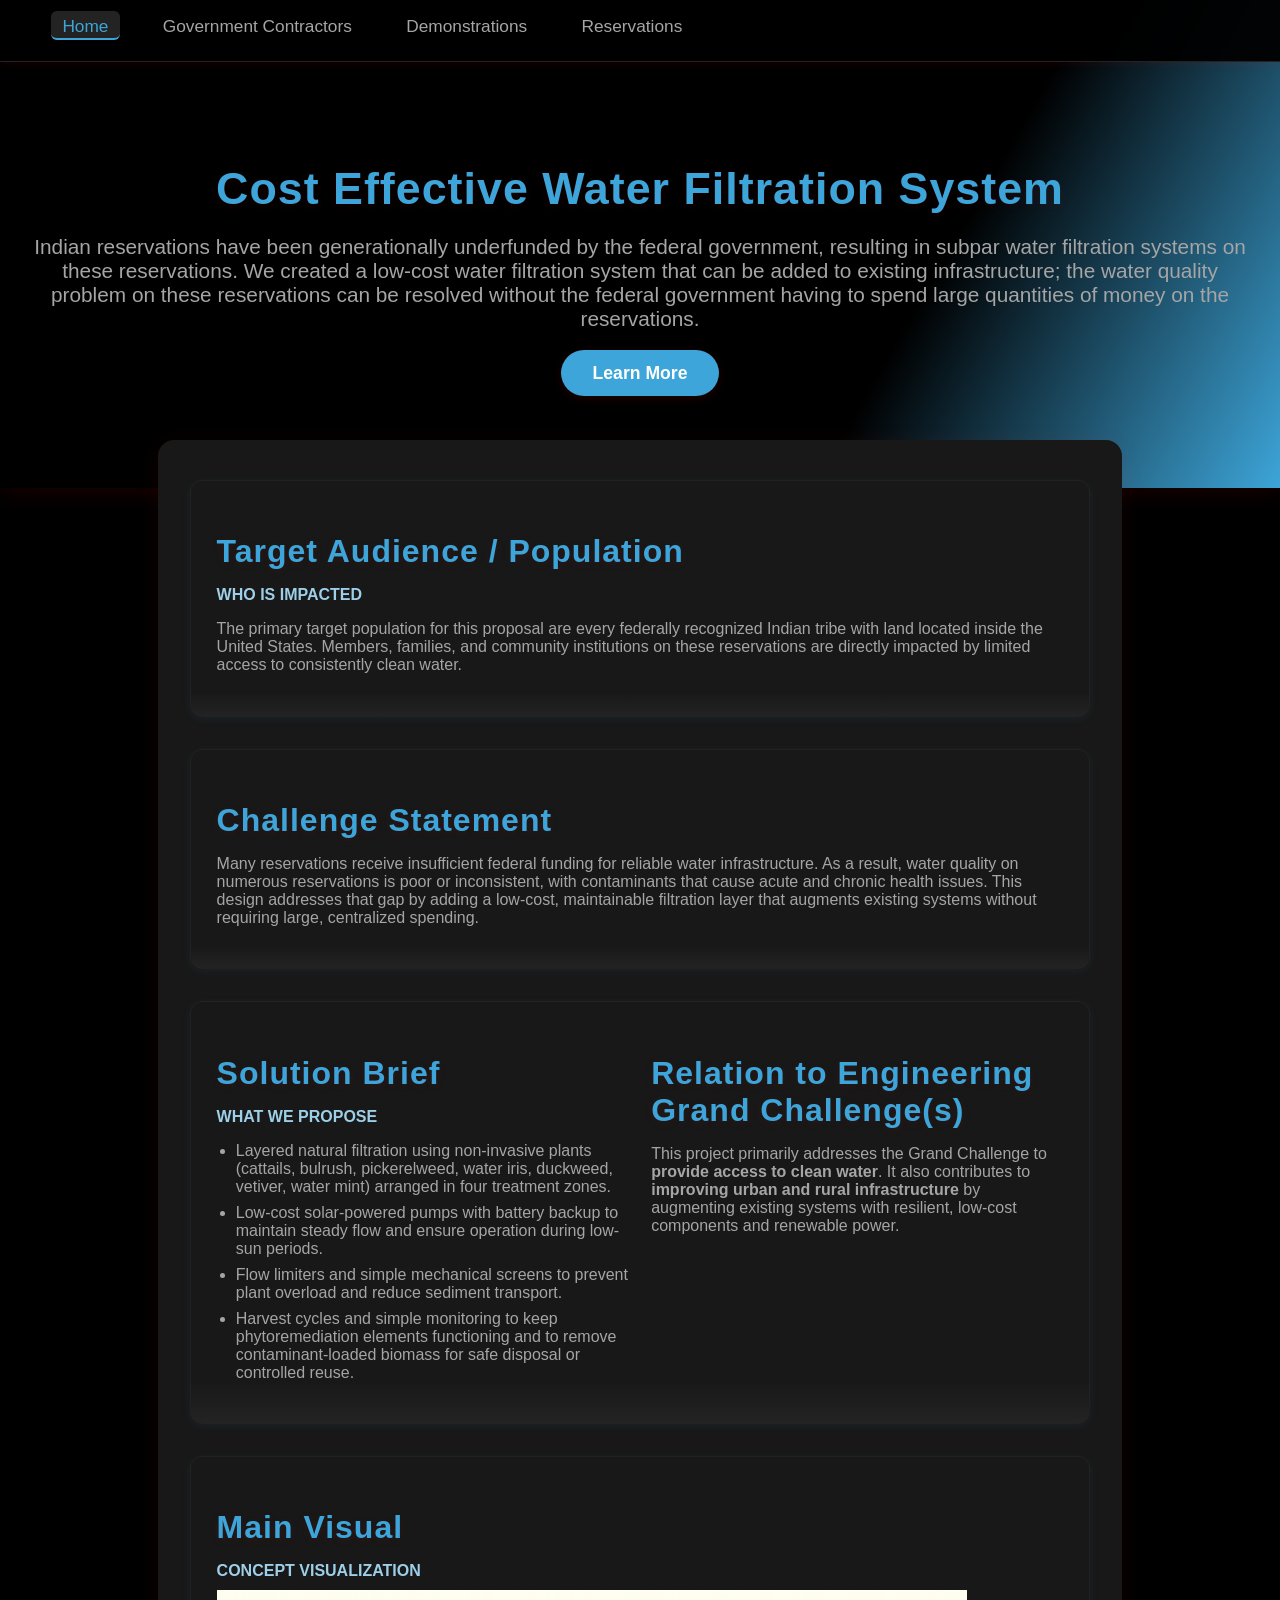
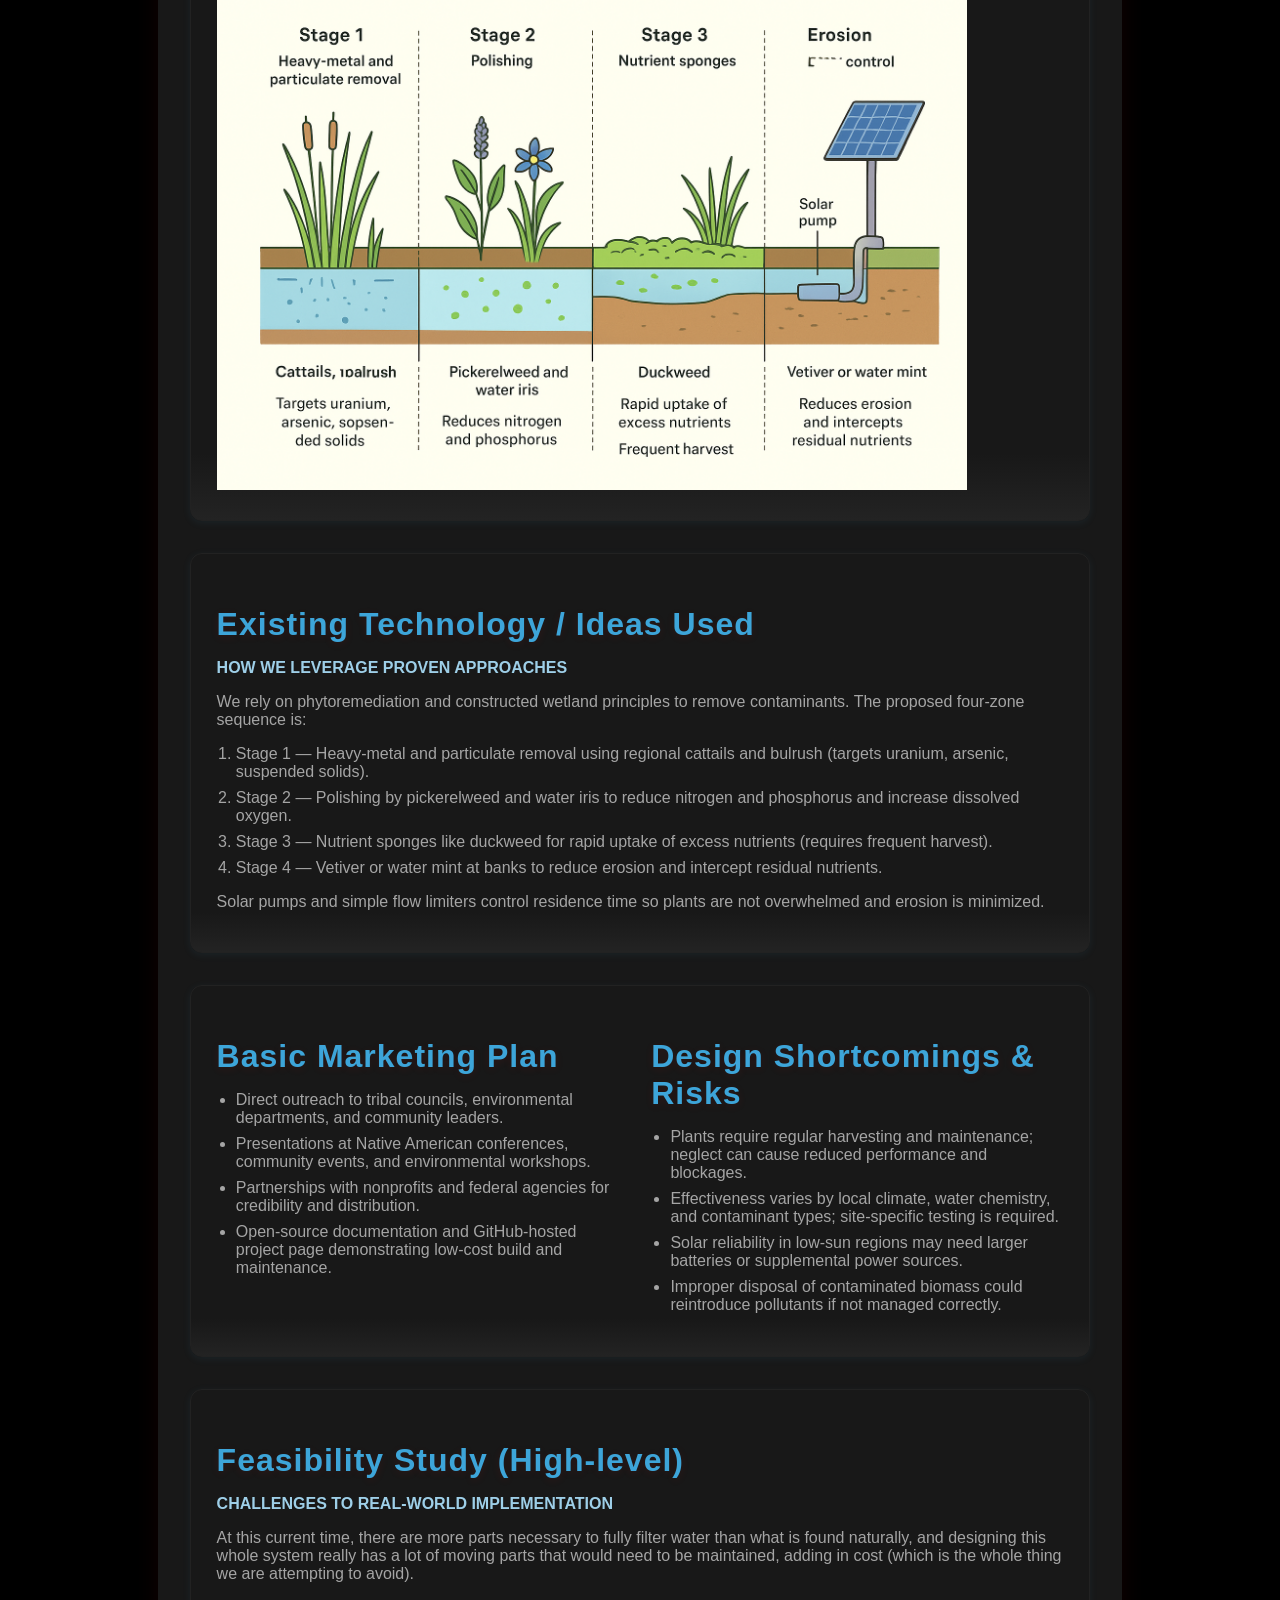
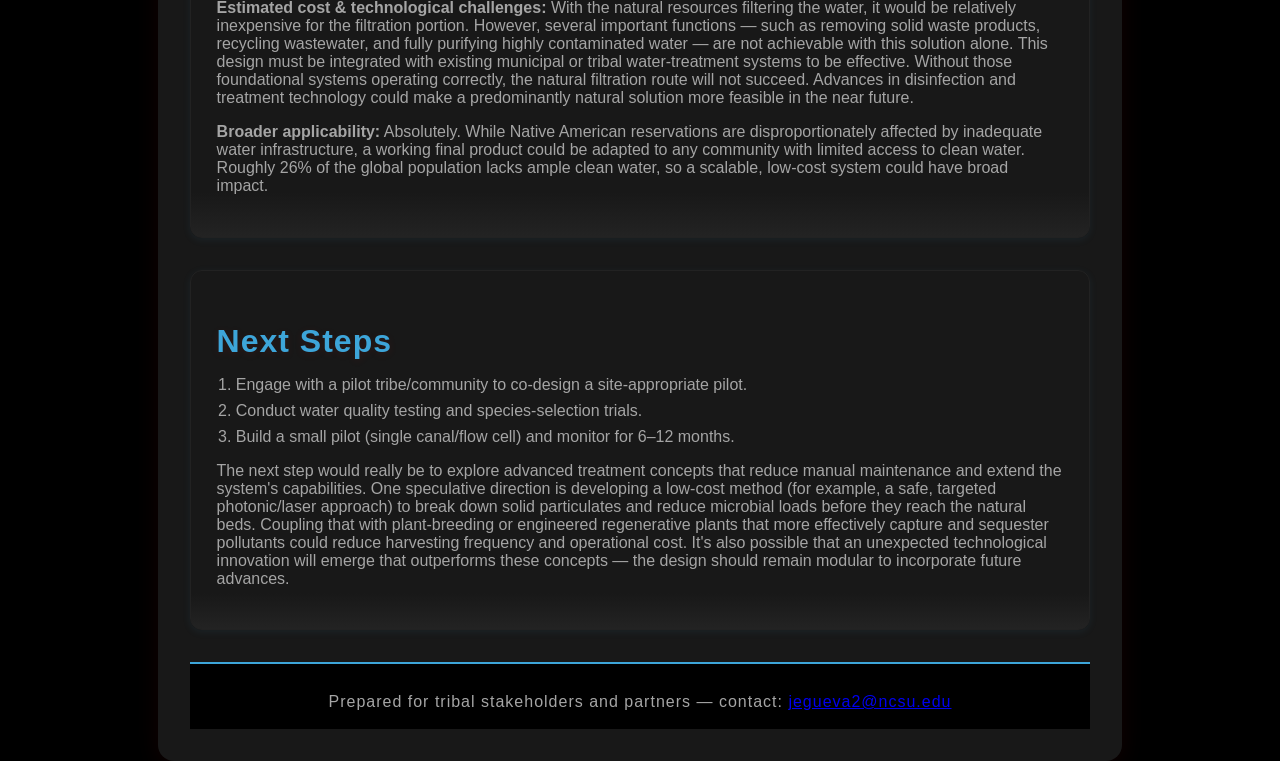
<file: index.html>
<!DOCTYPE html>
<html lang="en">
<head>
    <meta charset="UTF-8">
    <meta name="viewport" content="width=device-width, initial-scale=1.0">
    <link rel="icon" type="image/x-icon" href="favicon.ico">
    <link rel="stylesheet" href="style.css">
    <title>Cost Effective Water Filtration</title>
</head>
<body>
    <header>
        <nav class="navbar animate-fade-in">
            <ul class="nav-links">
                <li><a href="index.html" class="active">Home</a></li>
                <li><a href="sponsors.html">Government Contractors</a></li>
                <li><a href="events.html">Demonstrations</a></li>
                <li><a href="contact.html">Reservations</a></li>
            </ul>
        </nav>
        <section class="hero animate-slide-up">
            <h1>Cost Effective Water Filtration System</h1>
            <p>Indian reservations have been generationally underfunded by the federal government, resulting in subpar water filtration systems on these reservations. 
                We created a low-cost water filtration system that can be added to existing infrastructure; the water quality problem on these reservations can be resolved 
                without the federal government having to spend large quantities of money on the reservations. </p>
            <a href="#about" class="cta-btn animate-pop">Learn More</a>
        </section>
    </header>
    <main>
        <section id="about" class="card">
            <h2>Target Audience / Population</h2>
            <p class="kicker">Who is impacted</p>
            <p>The primary target population for this proposal are every federally recognized Indian tribe with land located inside the United States. Members, families, and community institutions on these reservations are directly impacted by limited access to consistently clean water.</p>
        </section>

        <section id="challenge" class="card">
            <h2>Challenge Statement</h2>
            <p>Many reservations receive insufficient federal funding for reliable water infrastructure. As a result, water quality on numerous reservations is poor or inconsistent, with contaminants that cause acute and chronic health issues. This design addresses that gap by adding a low-cost, maintainable filtration layer that augments existing systems without requiring large, centralized spending.</p>
        </section>

        <section id="solution" class="card grid-two">
            <div>
                <h2>Solution Brief</h2>
                <p class="kicker">What we propose</p>
                <ul>
                    <li>Layered natural filtration using non-invasive plants (cattails, bulrush, pickerelweed, water iris, duckweed, vetiver, water mint) arranged in four treatment zones.</li>
                    <li>Low-cost solar-powered pumps with battery backup to maintain steady flow and ensure operation during low-sun periods.</li>
                    <li>Flow limiters and simple mechanical screens to prevent plant overload and reduce sediment transport.</li>
                    <li>Harvest cycles and simple monitoring to keep phytoremediation elements functioning and to remove contaminant-loaded biomass for safe disposal or controlled reuse.</li>
                </ul>
            </div>
            <div>
                <h2>Relation to Engineering Grand Challenge(s)</h2>
                <p>This project primarily addresses the Grand Challenge to <strong>provide access to clean water</strong>. It also contributes to <strong>improving urban and rural infrastructure</strong> by augmenting existing systems with resilient, low-cost components and renewable power.</p>
            </div>
        </section>

        <section id="main-visual" class="card">
            <h2>Main Visual</h2>
            <p class="kicker">Concept visualization </p>
            <div class="image"><img src="assets/diagram.png" height="500"></div>
        </section>

        <section id="existing-tech" class="card">
            <h2>Existing Technology / Ideas Used</h2>
            <p class="kicker">How we leverage proven approaches</p>
            <p>We rely on phytoremediation and constructed wetland principles to remove contaminants. The proposed four-zone sequence is:</p>
            <ol>
                <li>Stage 1 — Heavy-metal and particulate removal using regional cattails and bulrush (targets uranium, arsenic, suspended solids).</li>
                <li>Stage 2 — Polishing by pickerelweed and water iris to reduce nitrogen and phosphorus and increase dissolved oxygen.</li>
                <li>Stage 3 — Nutrient sponges like duckweed for rapid uptake of excess nutrients (requires frequent harvest).</li>
                <li>Stage 4 — Vetiver or water mint at banks to reduce erosion and intercept residual nutrients.</li>
            </ol>
            <p>Solar pumps and simple flow limiters control residence time so plants are not overwhelmed and erosion is minimized.</p>
        </section>

        <section id="marketing" class="card grid-two">
            <div>
                <h2>Basic Marketing Plan</h2>
                <ul>
                    <li>Direct outreach to tribal councils, environmental departments, and community leaders.</li>
                    <li>Presentations at Native American conferences, community events, and environmental workshops.</li>
                    <li>Partnerships with nonprofits and federal agencies for credibility and distribution.</li>
                    <li>Open-source documentation and GitHub-hosted project page demonstrating low-cost build and maintenance.</li>
                </ul>
            </div>
            <div>
                <h2>Design Shortcomings & Risks</h2>
                <ul>
                    <li>Plants require regular harvesting and maintenance; neglect can cause reduced performance and blockages.</li>
                    <li>Effectiveness varies by local climate, water chemistry, and contaminant types; site-specific testing is required.</li>
                    <li>Solar reliability in low-sun regions may need larger batteries or supplemental power sources.</li>
                    <li>Improper disposal of contaminated biomass could reintroduce pollutants if not managed correctly.</li>
                </ul>
            </div>
        </section>

        <section id="feasibility" class="card">
            <h2>Feasibility Study (High-level)</h2>
            <p class="kicker">Challenges to real-world implementation</p>
            <p>At this current time, there are more parts necessary to fully filter water than what is found naturally, and designing this whole system really has a lot of moving parts that would need to be maintained, adding in cost (which is the whole thing we are attempting to avoid).</p>

            <p><strong>Estimated cost &amp; technological challenges:</strong> With the natural resources filtering the water, it would be relatively inexpensive for the filtration portion. However, several important functions — such as removing solid waste products, recycling wastewater, and fully purifying highly contaminated water — are not achievable with this solution alone. This design must be integrated with existing municipal or tribal water-treatment systems to be effective. Without those foundational systems operating correctly, the natural filtration route will not succeed. Advances in disinfection and treatment technology could make a predominantly natural solution more feasible in the near future.</p>

            <p><strong>Broader applicability:</strong> Absolutely. While Native American reservations are disproportionately affected by inadequate water infrastructure, a working final product could be adapted to any community with limited access to clean water. Roughly 26% of the global population lacks ample clean water, so a scalable, low-cost system could have broad impact.</p>
        </section>

        <section id="next-steps" class="card">
            <h2>Next Steps</h2>
            <ol>
                <li>Engage with a pilot tribe/community to co-design a site-appropriate pilot.</li>
                <li>Conduct water quality testing and species-selection trials.</li>
                <li>Build a small pilot (single canal/flow cell) and monitor for 6–12 months.</li>
            </ol>
            <p>The next step would really be to explore advanced treatment concepts that reduce manual maintenance and extend the system's capabilities. One speculative direction is developing a low-cost method (for example, a safe, targeted photonic/laser approach) to break down solid particulates and reduce microbial loads before they reach the natural beds. Coupling that with plant-breeding or engineered regenerative plants that more effectively capture and sequester pollutants could reduce harvesting frequency and operational cost. It's also possible that an unexpected technological innovation will emerge that outperforms these concepts — the design should remain modular to incorporate future advances.</p>
        </section>

        <footer>
            <p>Prepared for tribal stakeholders and partners — contact: <a href="mailto:jegueva2@ncsu.edu">jegueva2@ncsu.edu</a></p>
        </footer>
    </main>
</body>
</html>
</file>
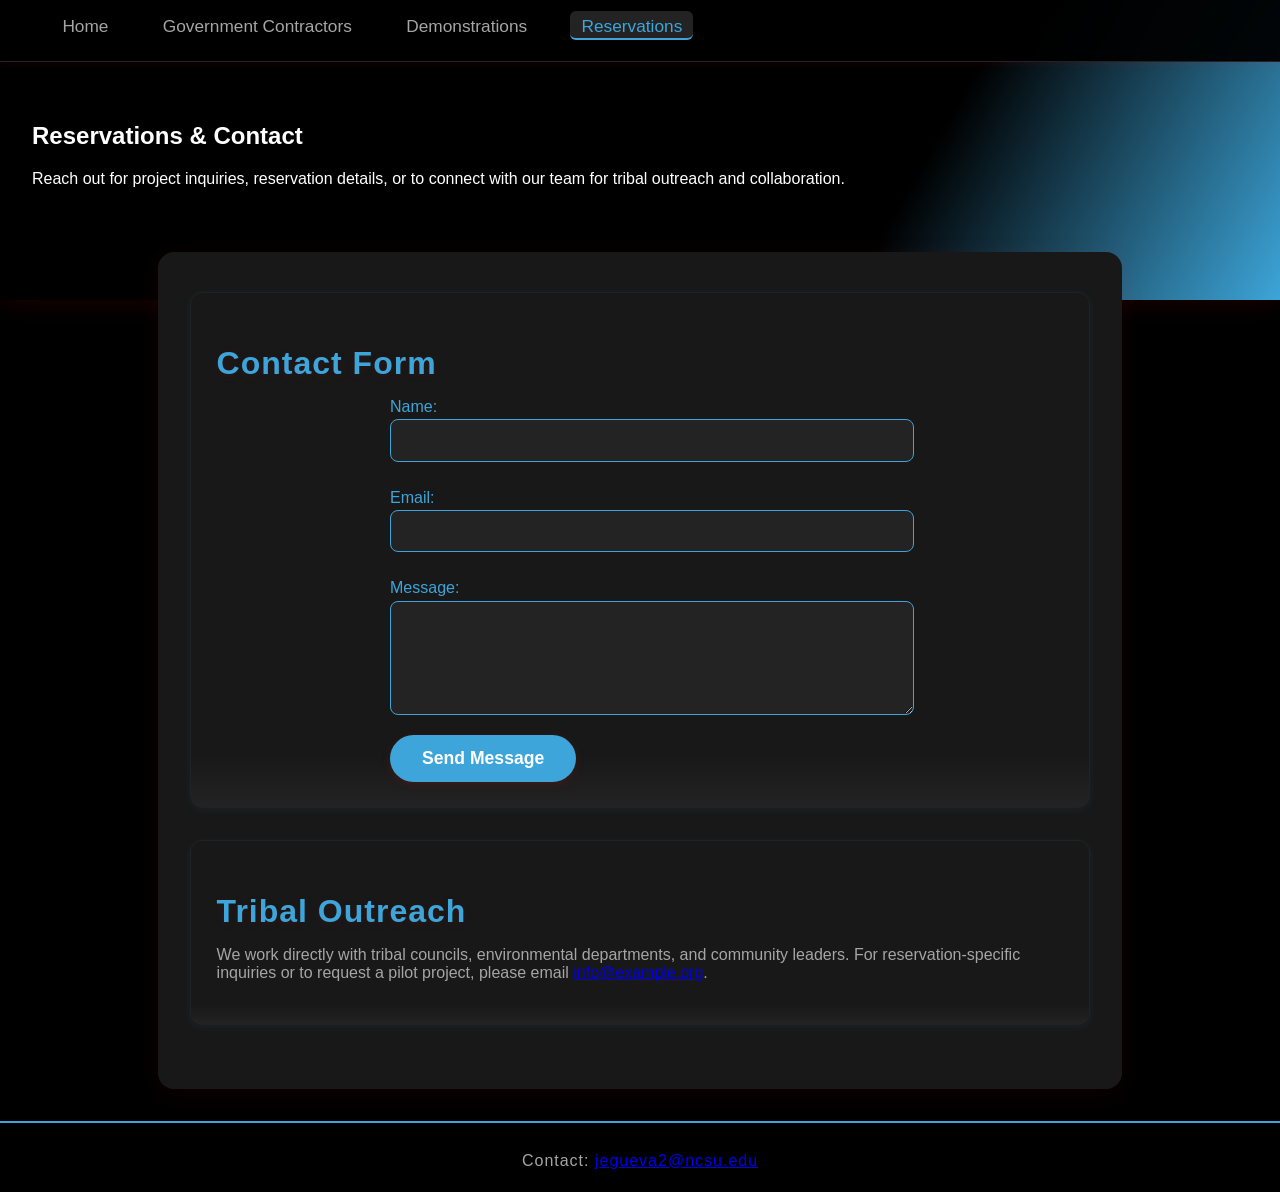
<file: contact.html>
<!DOCTYPE html>
<html lang="en">
<head>
    <meta charset="UTF-8">
    <meta name="viewport" content="width=device-width, initial-scale=1.0">
    <link rel="stylesheet" href="style.css">
    <title>Reservations & Contact</title>
</head>
<body>
    <header>
        <nav class="navbar animate-fade-in">
            <ul class="nav-links">
                <li><a href="index.html">Home</a></li>
                <li><a href="sponsors.html">Government Contractors</a></li>
                <li><a href="events.html">Demonstrations</a></li>
                <li><a href="contact.html" class="active">Reservations</a></li>
            </ul>
        </nav>
        <section class="hero-small animate-slide-up">
            <h1>Reservations & Contact</h1>
            <p>Reach out for project inquiries, reservation details, or to connect with our team for tribal outreach and collaboration.</p>
        </section>
    </header>
    <main>
        <section class="card">
            <h2>Contact Form</h2>
            <form class="contact-form" action="#" method="post">
                <label for="name">Name:</label>
                <input type="text" id="name" name="name" required>
                <label for="email">Email:</label>
                <input type="email" id="email" name="email" required>
                <label for="message">Message:</label>
                <textarea id="message" name="message" rows="5" required></textarea>
                <button type="submit" class="cta-btn">Send Message</button>
            </form>
        </section>
        <section class="card">
            <h2>Tribal Outreach</h2>
            <p>We work directly with tribal councils, environmental departments, and community leaders. For reservation-specific inquiries or to request a pilot project, please email <a href="mailto:info@example.org">info@example.org</a>.</p>
        </section>
    </main>
    <footer>
        <p>Contact: <a href="mailto:jegueva2@ncsu.edu">jegueva2@ncsu.edu</a></p>
    </footer>
</body>
</html>
</file>
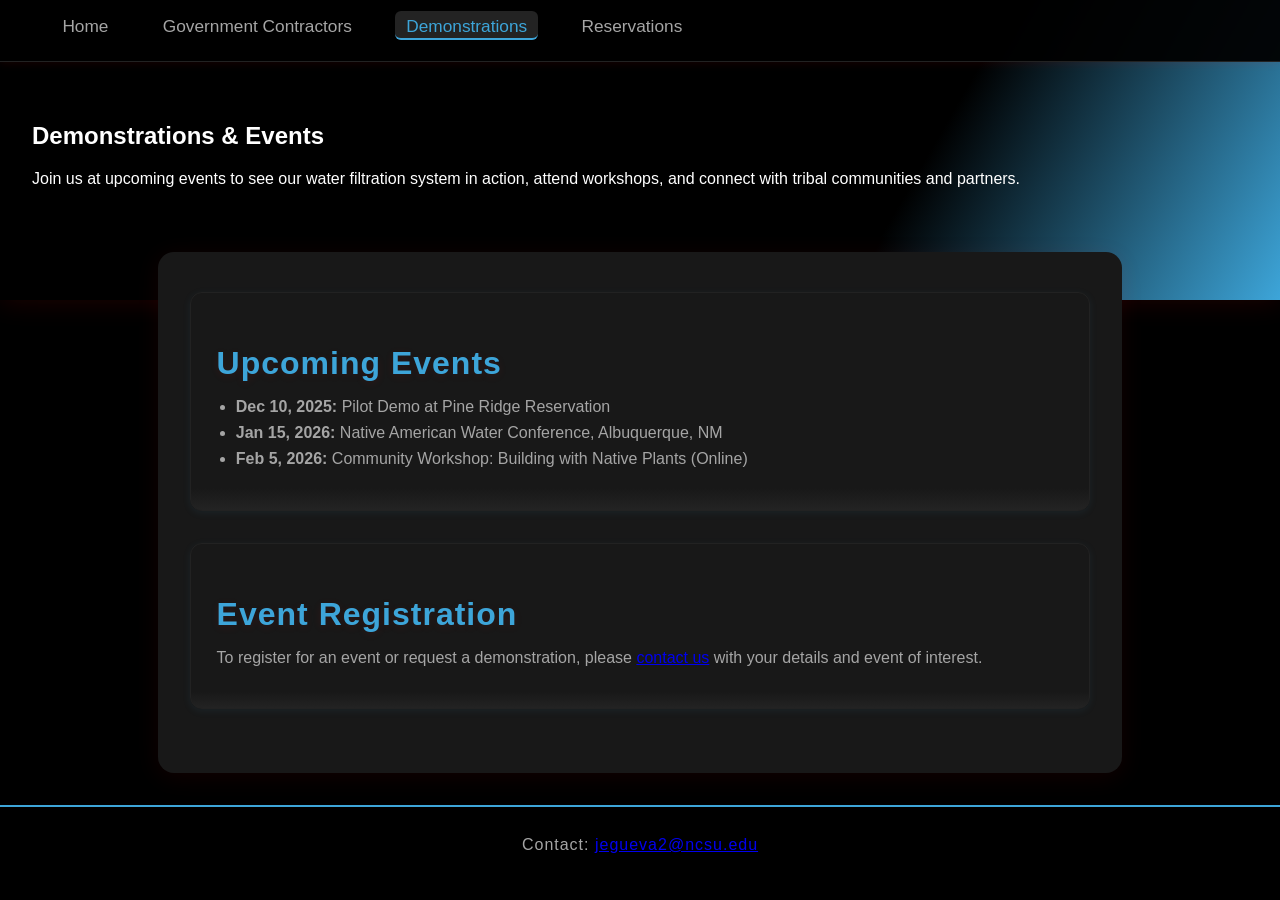
<file: events.html>
<!DOCTYPE html>
<html lang="en">
<head>
    <meta charset="UTF-8">
    <meta name="viewport" content="width=device-width, initial-scale=1.0">
    <link rel="stylesheet" href="style.css">
    <title>Demonstrations & Events</title>
</head>
<body>
    <header>
        <nav class="navbar animate-fade-in">
            <ul class="nav-links">
                <li><a href="index.html">Home</a></li>
                <li><a href="sponsors.html">Government Contractors</a></li>
                <li><a href="events.html" class="active">Demonstrations</a></li>
                <li><a href="contact.html">Reservations</a></li>
            </ul>
        </nav>
        <section class="hero-small animate-slide-up">
            <h1>Demonstrations & Events</h1>
            <p>Join us at upcoming events to see our water filtration system in action, attend workshops, and connect with tribal communities and partners.</p>
        </section>
    </header>
    <main>
        <section class="card">
            <h2>Upcoming Events</h2>
            <ul>
                <li><strong>Dec 10, 2025:</strong> Pilot Demo at Pine Ridge Reservation</li>
                <li><strong>Jan 15, 2026:</strong> Native American Water Conference, Albuquerque, NM</li>
                <li><strong>Feb 5, 2026:</strong> Community Workshop: Building with Native Plants (Online)</li>
            </ul>
        </section>
        <section class="card">
            <h2>Event Registration</h2>
            <p>To register for an event or request a demonstration, please <a href="contact.html">contact us</a> with your details and event of interest.</p>
        </section>
    </main>
    <footer>
        <p>Contact: <a href="mailto:jegueva2@ncsu.edu">jegueva2@ncsu.edu</a></p>
    </footer>
</body>
</html>
</file>
<file: style.css>
/* slideshow */
.slideshow-section {
    margin-bottom: 2.5rem;
    text-align: center;
}
.slideshow-container {
    position: relative;
    max-width: 700px;
    margin: 1.5rem auto 1rem auto;
    background: #111;
    border-radius: 16px;
    box-shadow: 0 4px 24px rgba(250,21,0,0.10);
    overflow: hidden;
    min-height: 320px;
}
.slide {
    display: none;
    width: 100%;
    height: 320px;
    position: absolute;
    left: 0;
    top: 0;
    transition: opacity 0.7s;
}
.slide img {
    width: 100%;
    height: 320px;
    object-fit: contain;
    background: #000;
    border-radius: 16px;
    box-shadow: 0 2px 8px rgba(250,21,0,0.10);
}
.slide.fade {
    animation: slideFade 0.7s;
}
@keyframes slideFade {
    from { opacity: 0.2; }
    to { opacity: 1; }
}
.slideshow-dots {
    text-align: center;
    margin-top: 1rem;
}
.dot {
    display: inline-block;
    width: 14px;
    height: 14px;
    margin: 0 6px;
    background: #A5A5A5;
    border-radius: 50%;
    cursor: pointer;
    transition: background 0.2s, transform 0.2s;
    border: 2px solid #181818;
}
.dot.active, .dot:hover {
    background: #3DA5D9;
    transform: scale(1.2);
}

@media (max-width: 800px) {
    .slideshow-container, .slide img, .slide {
        height: 200px;
        min-height: 200px;
    }
}
@media (max-width: 500px) {
    .slideshow-container, .slide img, .slide {
        height: 120px;
        min-height: 120px;
    }
}
body {
    margin: 0;
    font-family: 'Segoe UI', Arial, sans-serif;
    background: #000000;
    color: #A5A5A5;
}

/* Cleaner layout and spacing */
main {
    max-width: 900px;
    margin: 2rem auto 0 auto;
    background: #181818;
    border-radius: 16px;
    box-shadow: 0 4px 24px rgba(250,21,0,0.07);
    padding: 2.5rem 2rem 2rem 2rem;
    position: relative;
    z-index: 2;
}

section.card {
    margin-bottom: 2rem;
    box-shadow: 0 2px 8px rgba(61,165,217,0.08);
    border: 1px solid #222;
    background: linear-gradient(180deg, #181818 90%, #232323 100%);
}

section h2 {
    color: #3DA5D9;
    font-size: 2rem;
    margin-bottom: 1rem;
    font-weight: 700;
    letter-spacing: 1px;
    text-shadow: 0 2px 8px rgba(250,21,0,0.10);
}

label {
    display: block;
    margin: 0.7rem 0 0.2rem 0;
    color: #3DA5D9;
    font-weight: 500;
}
input, textarea {
    width: 100%;
    padding: 0.7rem;
    margin-bottom: 1rem;
    border-radius: 8px;
    border: 1px solid #3DA5D9;
    background: #232323;
    color: #A5A5A5;
    font-size: 1rem;
}
input:focus, textarea:focus {
    outline: 2px solid #3DA5D9;
}

.contact-form {
    max-width: 500px;
    margin: 0 auto;
}

@media (max-width: 700px) {
    main { padding: 1.2rem 0.5rem 1rem 0.5rem; }
    section.card { padding: 1rem; }
}

/* Navigation improvements */
.navbar {
    border-bottom: 1px solid #222;
    background: #101820;
}
.nav-links {
    gap: 1.2rem;
}
.nav-links li a {
    font-size: 1.08rem;
    padding: 0.3rem 0.7rem;
    border-radius: 6px;
    transition: background 0.2s, color 0.2s;
}
.nav-links li a.active,
.nav-links li a:hover {
    background: #232323;
    color: #3DA5D9;
}

/* Footer improvements */
footer {
    background: #101820;
    color: #A5A5A5;
    padding: 1.2rem 0 0.5rem 0;
    font-size: 1rem;
    margin-top: 2rem;
    letter-spacing: 1px;
    border-top: 2px solid #3DA5D9;
    text-align: center;
}

header {
    background: linear-gradient(120deg, #000000 70%, #3DA5D9 100%);
    color: #fff;
    padding-bottom: 2rem;
    box-shadow: 0 4px 24px rgba(250,21,0,0.10);
}

.navbar {
    display: flex;
    justify-content: space-between;
    align-items: center;
    padding: 1rem 2rem;
    background: rgba(0,0,0,0.95);
    box-shadow: 0 2px 8px rgba(250,21,0,0.08);
}
.logo {
    text-decoration: none;
    color: white;
    font-size: 1.7rem;
    font-weight: 700;
    letter-spacing: 2px;
    display: flex;
    align-items: center;
    gap: 0.7rem;
}
/* Logo image: preserve aspect ratio, fit height, allow width to scale */
.logo-img {
    height: 48px;
    width: auto;
    max-width: 80px;
    max-height: 48px;
    border-radius: 10px;
    background: #000;
    box-shadow: 0 2px 8px rgba(250,21,0,0.15);
    object-fit: contain;
    display: block;
}
.nav-links {
    list-style: none;
    display: flex;
    gap: 2rem;
    margin: 0;
}
.nav-links li a {
    color: #A5A5A5;
    text-decoration: none;
    font-weight: 500;
    transition: color 0.2s, border-bottom 0.2s;
    border-bottom: 2px solid transparent;
    padding-bottom: 2px;
}
.nav-links li a.active,
.nav-links li a:hover {
    color: #3DA5D9;
    border-bottom: 2px solid #3DA5D9;
}

.hero {
    text-align: center;
    padding: 4rem 2rem 2rem 2rem;
}
.hero-small {
    padding: 2.5rem 2rem 1.5rem 2rem;
}
.hero h1 {
    font-size: 2.8rem;
    margin-bottom: 1rem;
    font-weight: 800;
    letter-spacing: 1px;
    color: #3DA5D9;
    text-shadow: 0 2px 8px rgba(250,21,0,0.10);
}
.hero p {
    font-size: 1.3rem;
    margin-bottom: 2rem;
    color: #A5A5A5;
}
.cta-btn {
    background: #3DA5D9;
    color: #fff;
    padding: 0.8rem 2rem;
    border: none;
    border-radius: 30px;
    font-size: 1.1rem;
    font-weight: 600;
    text-decoration: none;
    box-shadow: 0 2px 8px rgba(250,21,0,0.15);
    transition: background 0.2s, transform 0.2s;
    cursor: pointer;
}
.cta-btn:hover {
    background: #A5A5A5;
    color: #3DA5D9;
    transform: scale(1.07);
}

main {
    max-width: 900px;
    margin: -3rem auto 0 auto;
    background: #181818;
    border-radius: 16px;
    box-shadow: 0 4px 24px rgba(250,21,0,0.07);
    padding: 2.5rem 2rem 2rem 2rem;
    position: relative;
    z-index: 2;
}

section {
    margin-bottom: 2.5rem;
}
section h2 {
    color: #3DA5D9;
    font-size: 2rem;
    margin-bottom: 1rem;
    font-weight: 700;
    letter-spacing: 1px;
    text-shadow: 0 2px 8px rgba(250,21,0,0.10);
}

.about p, .events ul, .contact p {
    font-size: 1.1rem;
    line-height: 1.7;
    color: #A5A5A5;
}

/* Sponsors, Events, Contact, Footer */
.sponsors, .sponsor-logos, footer {
    text-align: center;
}
.sponsor-logos {
    display: flex;
    justify-content: center;
    align-items: center;
    gap: 2rem;
    flex-wrap: wrap;
    margin-top: 1rem;
}
.sponsor-logos img {
    max-width: 150px;
    filter: grayscale(200%);
    padding: 0.5rem 1rem;
    transition: all 0.5s ease;
}
.sponsor-logos img:hover {
    filter: grayscale(0%);
}
footer {
    background: #000000;
    color: #A5A5A5;
    padding: 1.2rem 0 0.5rem 0;
    font-size: 1rem;
    margin-top: 2rem;
    letter-spacing: 1px;
    border-top: 2px solid #3DA5D9;
}
.footer-social {
    margin: 1rem 0 0.5rem 0;
    display: flex;
    justify-content: center;
    gap: 2rem;
}
.footer-social a {
    display: inline-block;
    transition: transform 0.2s, filter 0.2s;
}
/* Social icons */
.footer-social img,
.contact .social-links img {
    width: 32px;
    height: 32px;
    filter: brightness(0) invert(1) grayscale(0.2) contrast(1.2);
    transition: filter 0.2s, transform 0.2s;
}
.footer-social a:hover img,
.contact .social-links a:hover img {
    filter: invert(22%) sepia(99%) saturate(7490%) hue-rotate(-3deg) brightness(104%) contrast(105%);
    transform: scale(1.18);
}

/* Animations */
.animate-fade-in { opacity: 0; animation: fadeIn 1.2s ease forwards; }
.animate-slide-up { opacity: 0; transform: translateY(40px); animation: slideUp 1.1s cubic-bezier(.23,1.01,.32,1) forwards; }
.animate-pop { animation: popIn 0.7s cubic-bezier(.23,1.01,.32,1) forwards; }
@keyframes fadeIn { to { opacity: 1; } }
@keyframes slideUp { to { opacity: 1; transform: translateY(0); } }
@keyframes popIn { 0% { transform: scale(0.7); opacity: 0; } 80% { transform: scale(1.08); opacity: 1; } 100% { transform: scale(1); opacity: 1; } }

@media (max-width: 700px) {
    .navbar { flex-direction: column; gap: 1rem; padding: 1rem; }
    .nav-links { gap: 1rem; }
    .hero, .hero-small { padding: 2.5rem 1rem 1.5rem 1rem; }
    main { padding: 1.2rem 0.5rem 1rem 0.5rem; }
    .sponsor-logos { gap: 1rem; }
    .logo-img { height: 36px; width: auto; max-width: 60px; max-height: 36px; }
}

/* Content cards and layout */
.card {
    background: linear-gradient(180deg, rgba(255,255,255,0.02), rgba(255,255,255,0.01));
    border: 1px solid rgba(255,255,255,0.03);
    padding: 1.6rem;
    border-radius: 12px;
    margin-bottom: 1.6rem;
}
.grid-two {
    display: grid;
    grid-template-columns: 1fr 1fr;
    gap: 1.4rem;
}
.kicker {
    text-transform: uppercase;
    color: #9ecfe8;
    font-weight: 700;
    margin-bottom: 0.6rem;
}
.muted {
    color: #8f98a0;
    font-size: 0.95rem;
}
.image-placeholder {
    display: flex;
    align-items: center;
    justify-content: center;
    height: 220px;
    border-radius: 8px;
    background: linear-gradient(180deg, #0d0d0d, #141414);
    color: #cbdfe9;
    border: 1px dashed rgba(255,255,255,0.04);
    margin: 0.8rem 0 0.6rem 0;
    text-align: center;
    padding: 1rem;
}

ol, ul {
    padding-left: 1.2rem;
}
li { margin-bottom: 0.5rem; }

footer p { margin: 0.6rem 0; }

@media (max-width: 900px) {
    .grid-two { grid-template-columns: 1fr; }
    main { margin: -2rem 1rem 0 1rem; }
}
</file>
